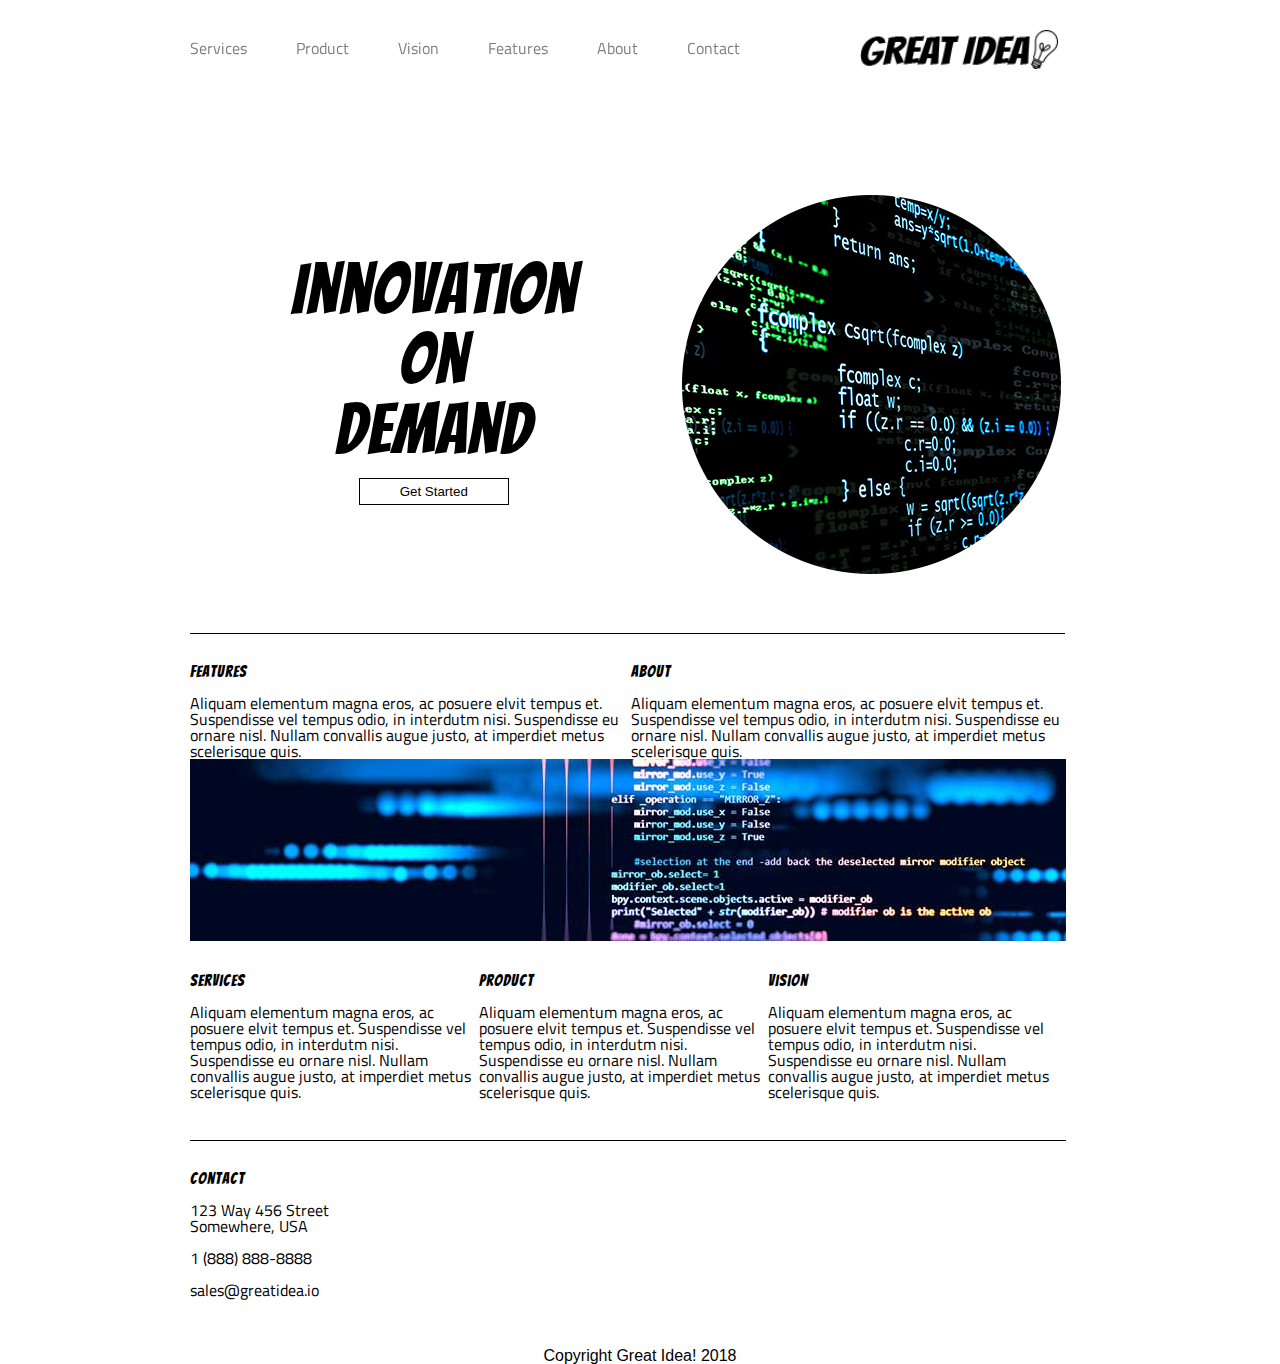
<file: great-idea/index.html>
<!doctype html>

<html lang="en">
<head>
  <meta charset="utf-8">

  <title>Great Idea!</title>

  <link href="https://fonts.googleapis.com/css?family=Bangers|Titillium+Web" rel="stylesheet">
  <link rel="stylesheet" href="css/great-idea.css">

  <!--[if lt IE 9]>
    <script src="https://cdnjs.cloudflare.com/ajax/libs/html5shiv/3.7.3/html5shiv.js"></script>
  <![endif]-->
</head>

  <body>

    <header>
      <nav class="navigation">
        <a href="services.html">Services</a>
        <a href="product.html">Product</a>
        <a href="#">Vision</a>
        <a href="#">Features</a>
        <a href="#">About</a>
        <a href="#">Contact</a>
      </nav>
        <img class="logo" src="img/logo.png" alt="Great Idea! Company logo.">
      </header>
    
    <section class="main-content">
      <div class="title">
        <h1>Innovation<br>
        On<br>
        Demand</h1>
        <div class="button">
        <button>Get Started</button>
      </div>
    </div>
      <div class="title">
        <img src="img/header-img.png" alt="Image of a code snippet.">
      </div>
    </section>
    
   <section class="top-content">
     <div class="text-content">
      <h2>Features</h2>
      <p>Aliquam elementum magna eros, ac posuere elvit tempus et. Suspendisse vel tempus odio, in interdutm nisi. Suspendisse eu ornare nisl. Nullam convallis augue justo, at imperdiet metus scelerisque quis.</p>
    </div>
    <div class="text-content">
      <h2>About</h2>
      <p>Aliquam elementum magna eros, ac posuere elvit tempus et. Suspendisse vel tempus odio, in interdutm nisi. Suspendisse eu ornare nisl. Nullam convallis augue justo, at imperdiet metus scelerisque quis.</p>
    </div>
   </section>
  
    <img class="middle-img" src="img/mid-page-accent.jpg" alt="Image of code snippets across the screen">
    
  <section class="bottom-content">
    <div class="bottom-text">
      <h2>Services</h2>
      <p>Aliquam elementum magna eros, ac posuere elvit tempus et. Suspendisse vel tempus odio, in interdutm nisi. Suspendisse eu ornare nisl. Nullam convallis augue justo, at imperdiet metus scelerisque quis.</p>
    </div>
    <div class="bottom-text">
      <h2>Product</h2>
      <p>Aliquam elementum magna eros, ac posuere elvit tempus et. Suspendisse vel tempus odio, in interdutm nisi. Suspendisse eu ornare nisl. Nullam convallis augue justo, at imperdiet metus scelerisque quis.</p>
    </div>
    <div class="bottom-text">
      <h2>Vision</h2>
      <p>Aliquam elementum magna eros, ac posuere elvit tempus et. Suspendisse vel tempus odio, in interdutm nisi. Suspendisse eu ornare nisl. Nullam convallis augue justo, at imperdiet metus scelerisque quis.</p>
    </div>
  </section>
  
  <section class="contact">
    <h2>Contact</h2>
    <p>123 Way 456 Street<br>
    Somewhere, USA</p>
  <br>
    <p>1 (888) 888-8888</p>
  <br>
    <p>sales@greatidea.io</p>
  </section>
  
  <footer>
    Copyright Great Idea! 2018
  </footer>
  
    </body>
  </html>
</file>
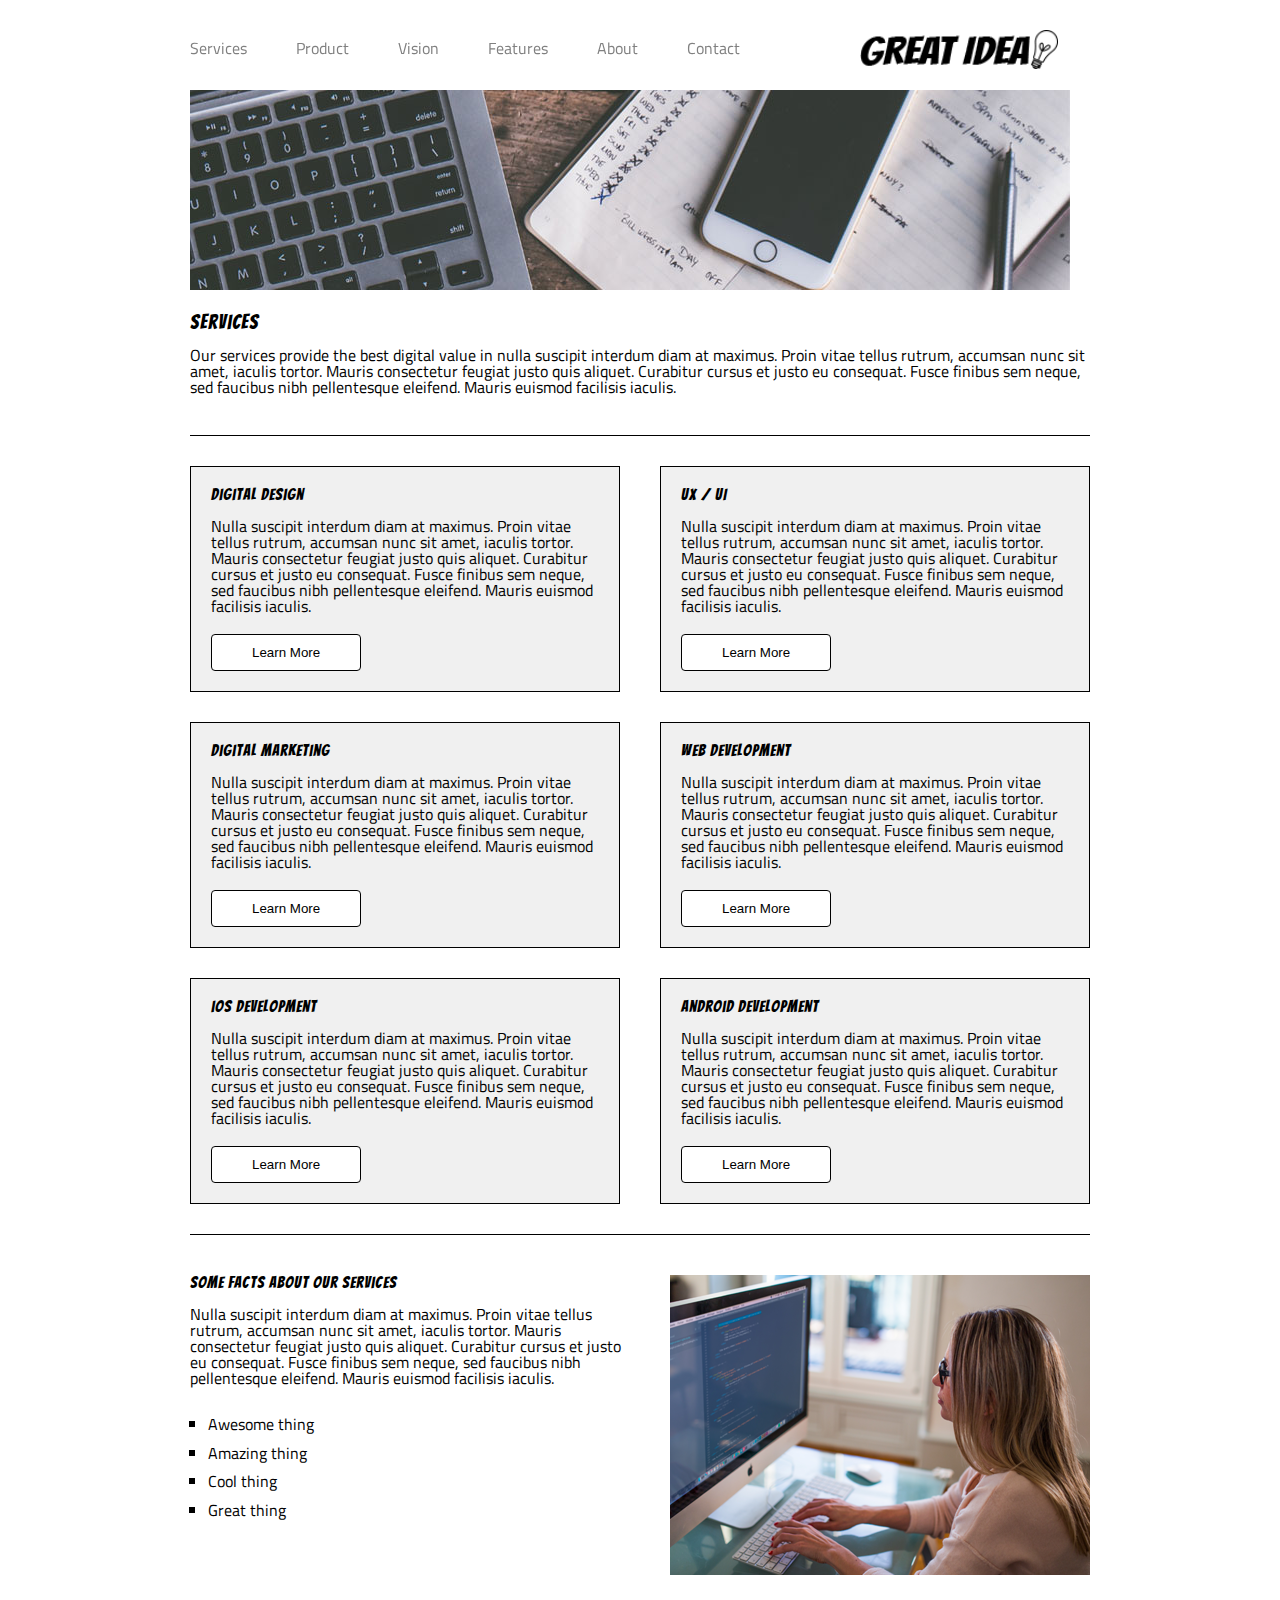
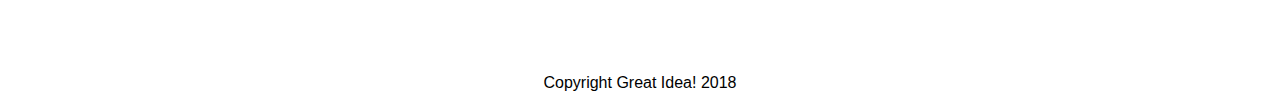
<file: great-idea/services.html>
<!doctype html>

<html lang="en">
<head>
  <meta charset="utf-8">

  <title>Great Idea! - Services</title>
  <meta name="viewport"content="width=device-width, initial-scale=1.0">
  <link href="https://fonts.googleapis.com/css?family=Bangers|Titillium+Web" rel="stylesheet">
  <link rel="stylesheet" href="css/great-idea.css">

  <!--[if lt IE 9]>
    <script src="https://cdnjs.cloudflare.com/ajax/libs/html5shiv/3.7.3/html5shiv.js"></script>
  <![endif]-->
</head>

<body>

  <header>
    <nav class="navigation">
      <a href="services.html">Services</a>
      <a href="product.html">Product</a>
      <a href="#">Vision</a>
      <a href="#">Features</a>
      <a href="#">About</a>
      <a href="#">Contact</a>
    </nav>
      <img class="logo" src="img/logo.png" alt="Great Idea! Company logo.">
    </header>

<img class="services-header-img" src="img/services-header.jpg" alt="Our services header image">

<div class="service-top">
  <h1>Services</h1>
  <p>Our services provide the best digital value in nulla suscipit interdum diam at maximus. Proin vitae tellus rutrum, accumsan nunc sit amet, iaculis tortor. Mauris consectetur feugiat justo quis aliquet. Curabitur cursus et justo eu consequat. Fusce finibus sem neque, sed faucibus nibh pellentesque eleifend. Mauris euismod facilisis iaculis.</p>
</div>

<section class="main-top">
  <div class="text-one">
    <h2>Digital Design</h2>
    <p> Nulla suscipit interdum diam at maximus. Proin vitae tellus rutrum, accumsan nunc sit amet, iaculis tortor. Mauris consectetur feugiat justo quis aliquet. Curabitur cursus et justo eu consequat. Fusce finibus sem neque, sed faucibus nibh pellentesque
eleifend. Mauris euismod facilisis iaculis.</p>

    <button> Learn More</button>
  </div>

  <div class="text-two">
    <h2>UX / UI</h2>
    <p>Nulla suscipit interdum diam at maximus. Proin vitae tellus rutrum, accumsan nunc sit amet, iaculis tortor. Mauris consectetur feugiat justo quis aliquet. Curabitur cursus et justo eu consequat. Fusce finibus sem neque, sed faucibus nibh pellentesque
eleifend. Mauris euismod facilisis iaculis.</p>

    <button>Learn More</button>
  </div>
</section>

<section class="main-top">
  <div class="text-one">
    <h2>Digital Marketing</h2>
    <p>Nulla suscipit interdum diam at maximus. Proin vitae tellus rutrum, accumsan nunc sit amet, iaculis tortor. Mauris consectetur feugiat justo quis aliquet. Curabitur cursus et justo eu consequat. Fusce finibus sem neque, sed faucibus nibh pellentesque
eleifend. Mauris euismod facilisis iaculis.</p>

    <button>Learn More</button>
  </div>

  <div class="text-two">
    <h2>Web Development</h2>
    <p>Nulla suscipit interdum diam at maximus. Proin vitae tellus rutrum, accumsan nunc sit amet, iaculis tortor. Mauris consectetur feugiat justo quis aliquet. Curabitur cursus et justo eu consequat. Fusce finibus sem neque, sed faucibus nibh pellentesque
eleifend. Mauris euismod facilisis iaculis.</p>

    <button>Learn More</button>
  </div>
</section>

<section class="main-top">
  <div class="text-one">
    <h2>iOS Development</h2>
    <p>Nulla suscipit interdum diam at maximus. Proin vitae tellus rutrum, accumsan nunc sit amet, iaculis tortor. Mauris consectetur feugiat justo quis aliquet. Curabitur cursus et justo eu consequat. Fusce finibus sem neque, sed faucibus nibh pellentesque
eleifend. Mauris euismod facilisis iaculis.</p>

    <button>Learn More</button>
  </div>

  <div class="text-two">
    <h2>Android Development</h2>
    <p>Nulla suscipit interdum diam at maximus. Proin vitae tellus rutrum, accumsan nunc sit amet, iaculis tortor. Mauris consectetur feugiat justo quis aliquet. Curabitur cursus et justo eu consequat. Fusce finibus sem neque, sed faucibus nibh pellentesque
eleifend. Mauris euismod facilisis iaculis.</p>

    <button>Learn More</button>
  </div>
</section>
<section class="service-bottom">
  <div class="facts">
    <h2>Some Facts About Our Services</h2>
    <p>Nulla suscipit interdum diam at maximus. Proin vitae tellus rutrum, accumsan nunc sit amet, iaculis tortor. Mauris consectetur feugiat justo quis aliquet. Curabitur cursus et justo eu consequat. Fusce finibus sem neque, sed faucibus nibh pellentesque
eleifend. Mauris euismod facilisis iaculis.</p>
        <ul>
          <li>Awesome thing</li>
          <li>Amazing thing</li>
          <li>Cool thing</li>
          <li>Great thing</li>
        </ul>
  </div>
    <img class="services-info-img" src="img/services-info.png" alt="one of our employees hard at work">
</section>

<footer class="service-footer">Copyright Great Idea! 2018</footer>

</body>

</html>
</file>
<file: great-idea/css/great-idea.css>
/* http://meyerweb.com/eric/tools/css/reset/ 
   v2.0 | 20110126
   License: none (public domain)
*/
html,
body,
div,
span,
applet,
object,
iframe,
h1,
h2,
h3,
h4,
h5,
h6,
p,
blockquote,
pre,
a,
abbr,
acronym,
address,
big,
cite,
code,
del,
dfn,
em,
img,
ins,
kbd,
q,
s,
samp,
small,
strike,
strong,
sub,
sup,
tt,
var,
b,
u,
i,
center,
dl,
dt,
dd,
ol,
ul,
li,
fieldset,
form,
label,
legend,
table,
caption,
tbody,
tfoot,
thead,
tr,
th,
td,
article,
aside,
canvas,
details,
embed,
figure,
figcaption,
footer,
header,
hgroup,
menu,
nav,
output,
ruby,
section,
summary,
time,
mark,
audio,
video {
  margin: 0;
  padding: 0;
  border: 0;
  font-size: 100%;
  font: inherit;
  vertical-align: baseline;
}
/* HTML5 display-role reset for older browsers */
article,
aside,
details,
figcaption,
figure,
footer,
header,
hgroup,
menu,
nav,
section {
  display: block;
}
body {
  line-height: 1;
}
ol,
ul {
  list-style: none;
}
blockquote,
q {
  quotes: none;
}
blockquote:before,
blockquote:after,
q:before,
q:after {
  content: '';
  content: none;
}
table {
  border-collapse: collapse;
  border-spacing: 0;
}
/* Set every element's box-sizing to border-box */
* {
  box-sizing: border-box;
}
html,
body {
  height: 100%;
  font-family: 'Titillium Web', sans-serif;
}
h1,
h2,
h3,
h4,
h5 {
  font-family: 'Bangers', cursive;
  letter-spacing: 1px;
  margin-bottom: 15px;
}
/* Copy and paste your work from yesterday here and start to refactor into flexbox */
body {
  margin: 0 auto;
  max-width: 900px;
}
/* this is code for the navigation*/
header {
  width: 900px;
  position: fixed;
  top: 15px;
  display: flex;
}
header .navigation {
  width: 650px;
  padding-top: 25px;
}
header .navigation a {
  color: gray;
  text-decoration: none;
  padding-right: 45px;
}
header .logo {
  height: 6vh;
  padding-left: 20px;
  padding-top: 15px;
}
/* this is code for the main content*/
.main-content {
  display: flex;
  margin-top: 150px;
  font-size: 70px;
  border-bottom: solid 1px black;
  padding-bottom: 50px;
  width: 875px;
}
.main-content .title {
  width: 49%;
  margin-top: 45px;
  text-align: center;
  vertical-align: middle;
  margin-left: 50px;
}
.main-content .title h1 {
  padding-top: 60px;
}
.main-content .title .button {
  margin-top: -45px;
}
.main-content .title .button button {
  background-color: white;
  border: 1px solid black;
  padding: 5px 40px;
}
/* this is code fot the top content*/
.top-content {
  margin-top: 30px;
  display: flex;
}
.top-content .text-content {
  width: 49%;
}
.top-content .middle-img {
  margin-top: 30px;
}
/* this is code for the main content*/
.bottom-content {
  display: flex;
  width: 876px;
  margin-top: 30px;
  padding-bottom: 40px;
  border-bottom: 1px solid black;
}
.bottom-content .bottom-text {
  width: 33%;
}
/* this is code for the contact information*/
.contact {
  margin-top: 30px;
}
/* this is code for the footer*/
footer {
  text-align: center;
  margin-top: 50px;
  margin-bottom: 100px;
  font-family: 'Dosis', sans-serif;
}
/* this is code for the services html*/
.services-header-img {
  margin-top: 90px;
}
.service-top {
  margin-top: 20px;
  padding-bottom: 40px;
  border-bottom: 1px solid black;
}
.service-top h1 {
  font-size: 20px;
}
.main-top {
  display: flex;
  margin-top: 30px;
}
@media (max-width: 600px) {
  .main-top {
    display: flex;
    flex-direction: column;
    align-items: center;
  }
}
.main-top .text-one {
  background-color: #f0f0f0;
  border: 1px solid black;
  padding: 20px;
  margin-right: 20px;
}
@media (max-width: 600px) {
  .main-top .text-one {
    margin: 0px;
    margin-bottom: 30px;
  }
}
.main-top .text-one button {
  margin-top: 20px;
  padding: 10px 40px;
  background-color: white;
  border: 1px solid black;
  border-radius: 4px;
}
.main-top .text-two {
  background-color: #f0f0f0;
  border: 1px solid black;
  padding: 20px;
  margin-left: 20px;
}
@media (max-width: 600px) {
  .main-top .text-two {
    margin: 0px;
    padding: 2px;
  }
}
.main-top .text-two button {
  margin-top: 20px;
  padding: 10px 40px;
  background-color: white;
  border: 1px solid black;
  border-radius: 4px;
}
.service-bottom {
  display: flex;
  margin-top: 30px;
  border-top: 1px solid black;
  padding-top: 40px;
}
.service-bottom .facts {
  margin-right: 20px;
  width: 450px;
}
.service-bottom .facts ul {
  margin-top: 30px;
  list-style-type: square;
  margin-left: 18px;
}
.service-bottom .facts ul li {
  padding-bottom: 3%;
}
.service-bottom .services-info-img {
  width: 430px;
  margin-left: 20px;
}
.service-footer {
  text-align: center;
  margin-top: 100px;
}
</file>
